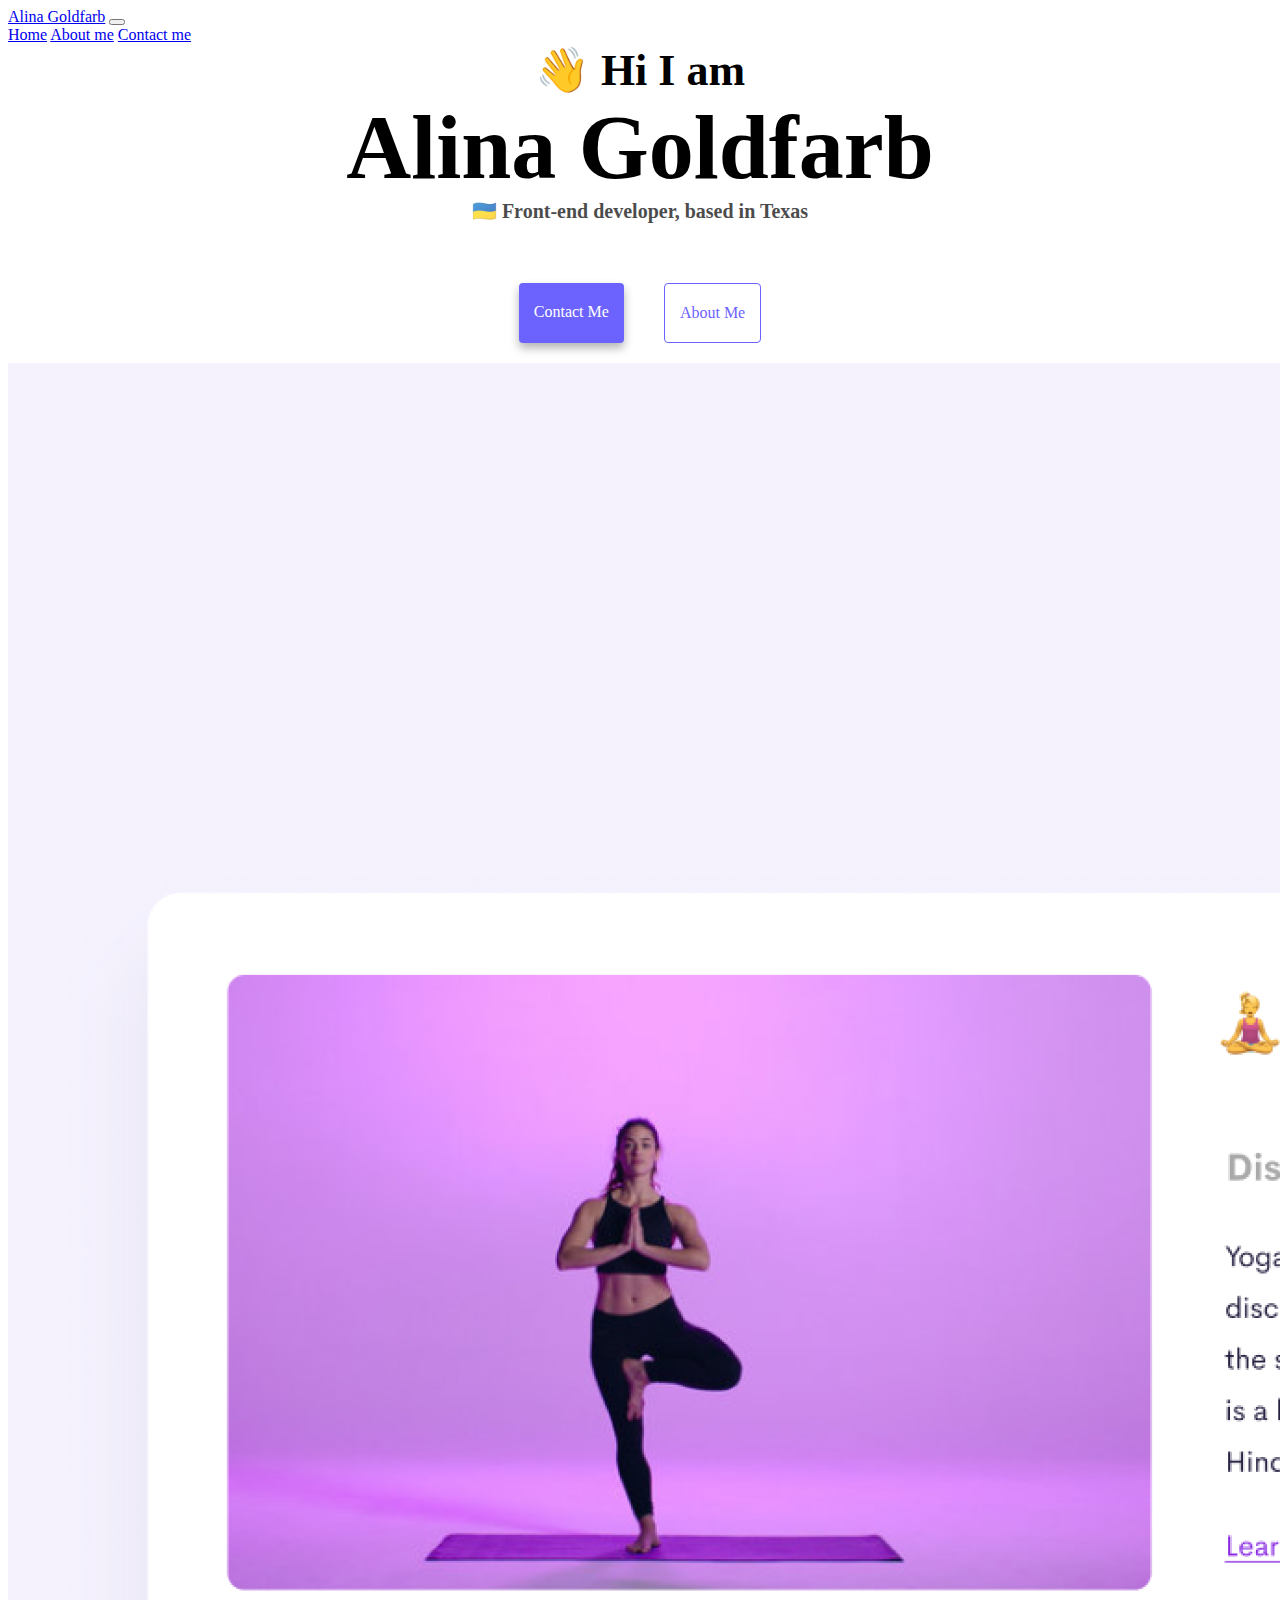
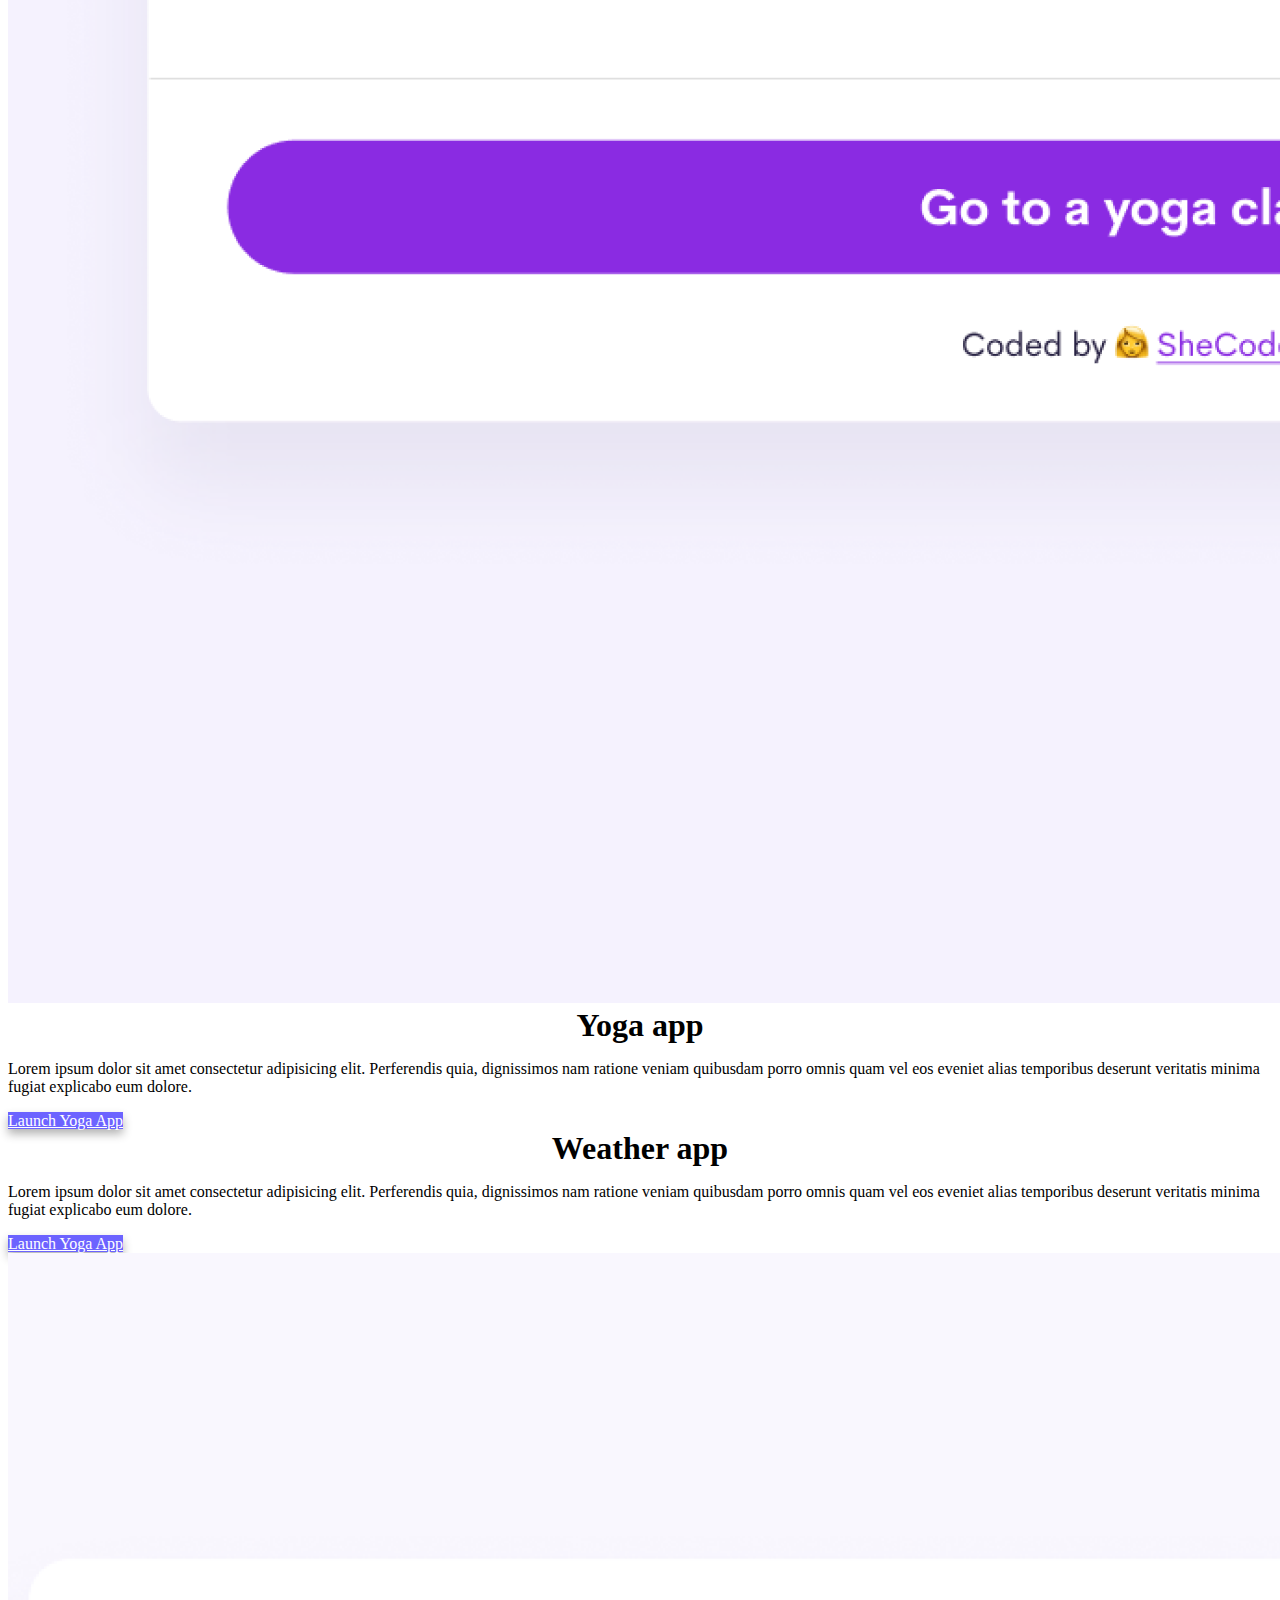
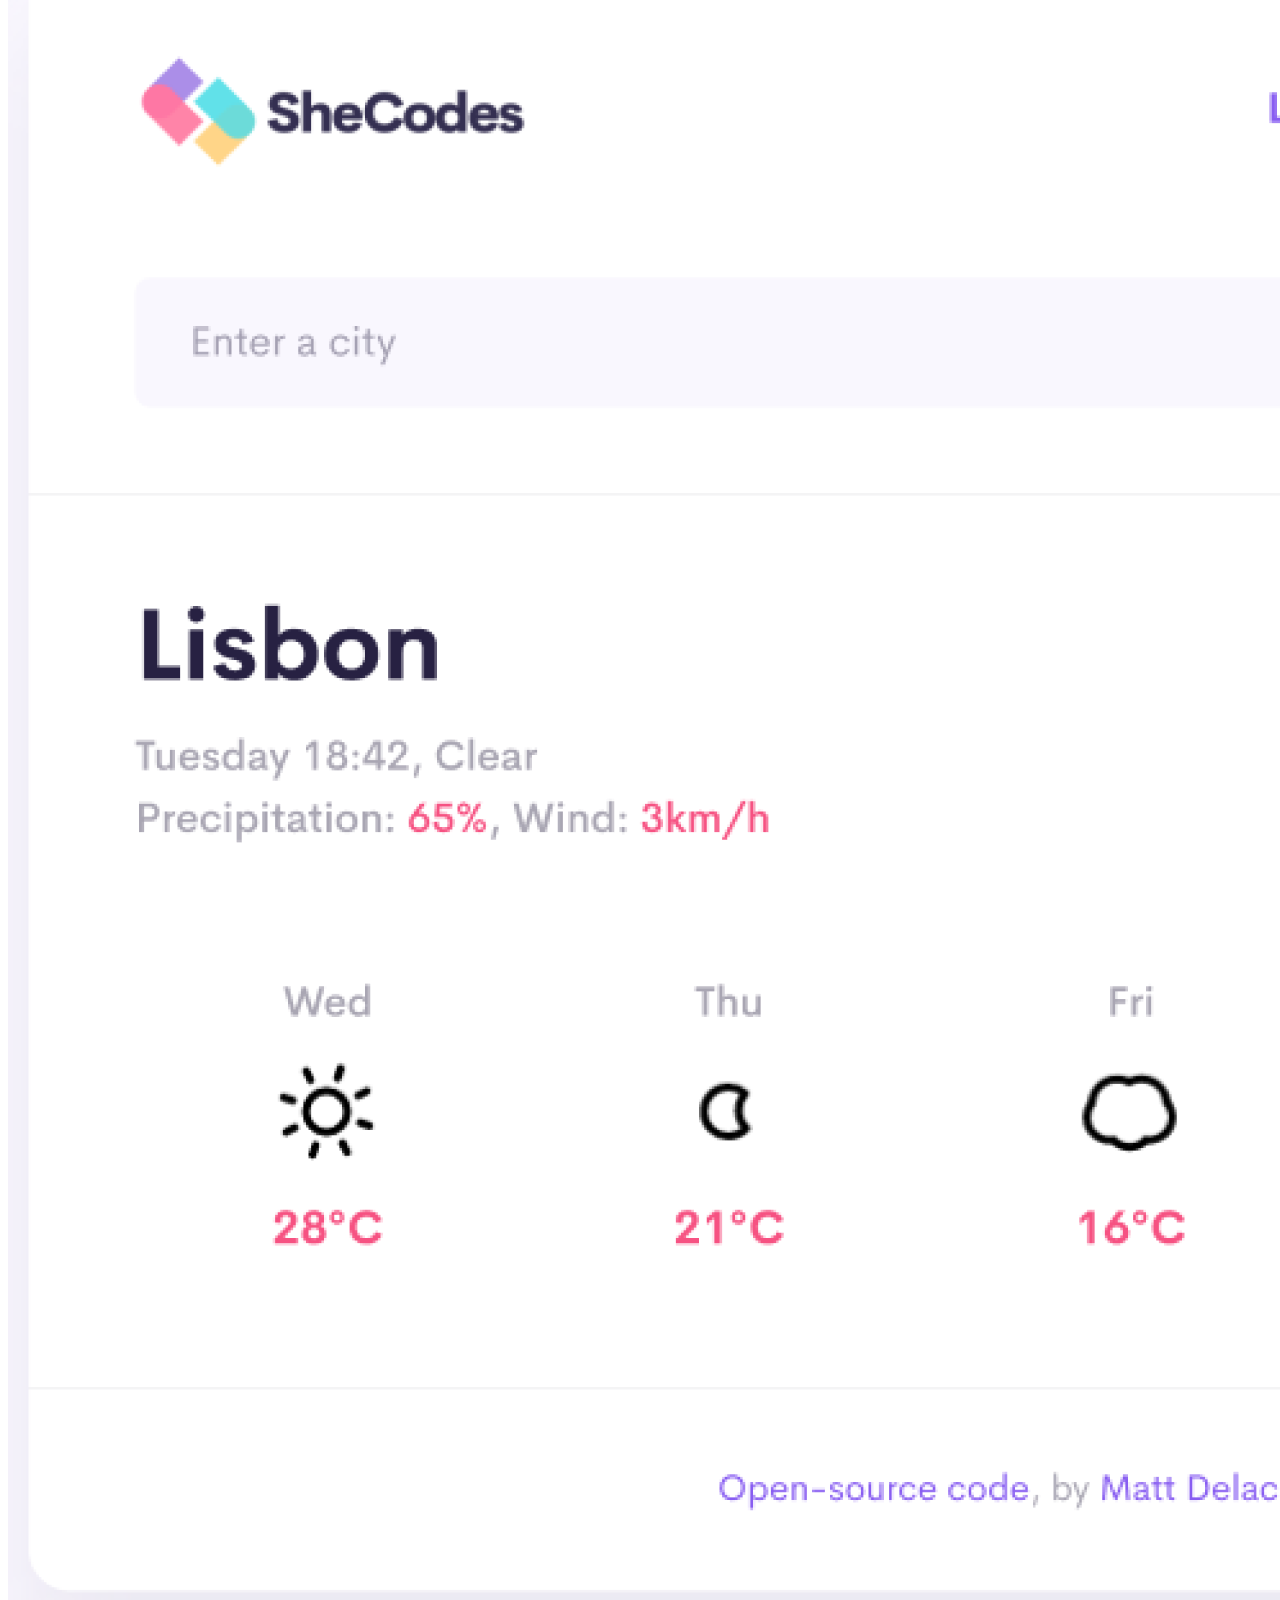
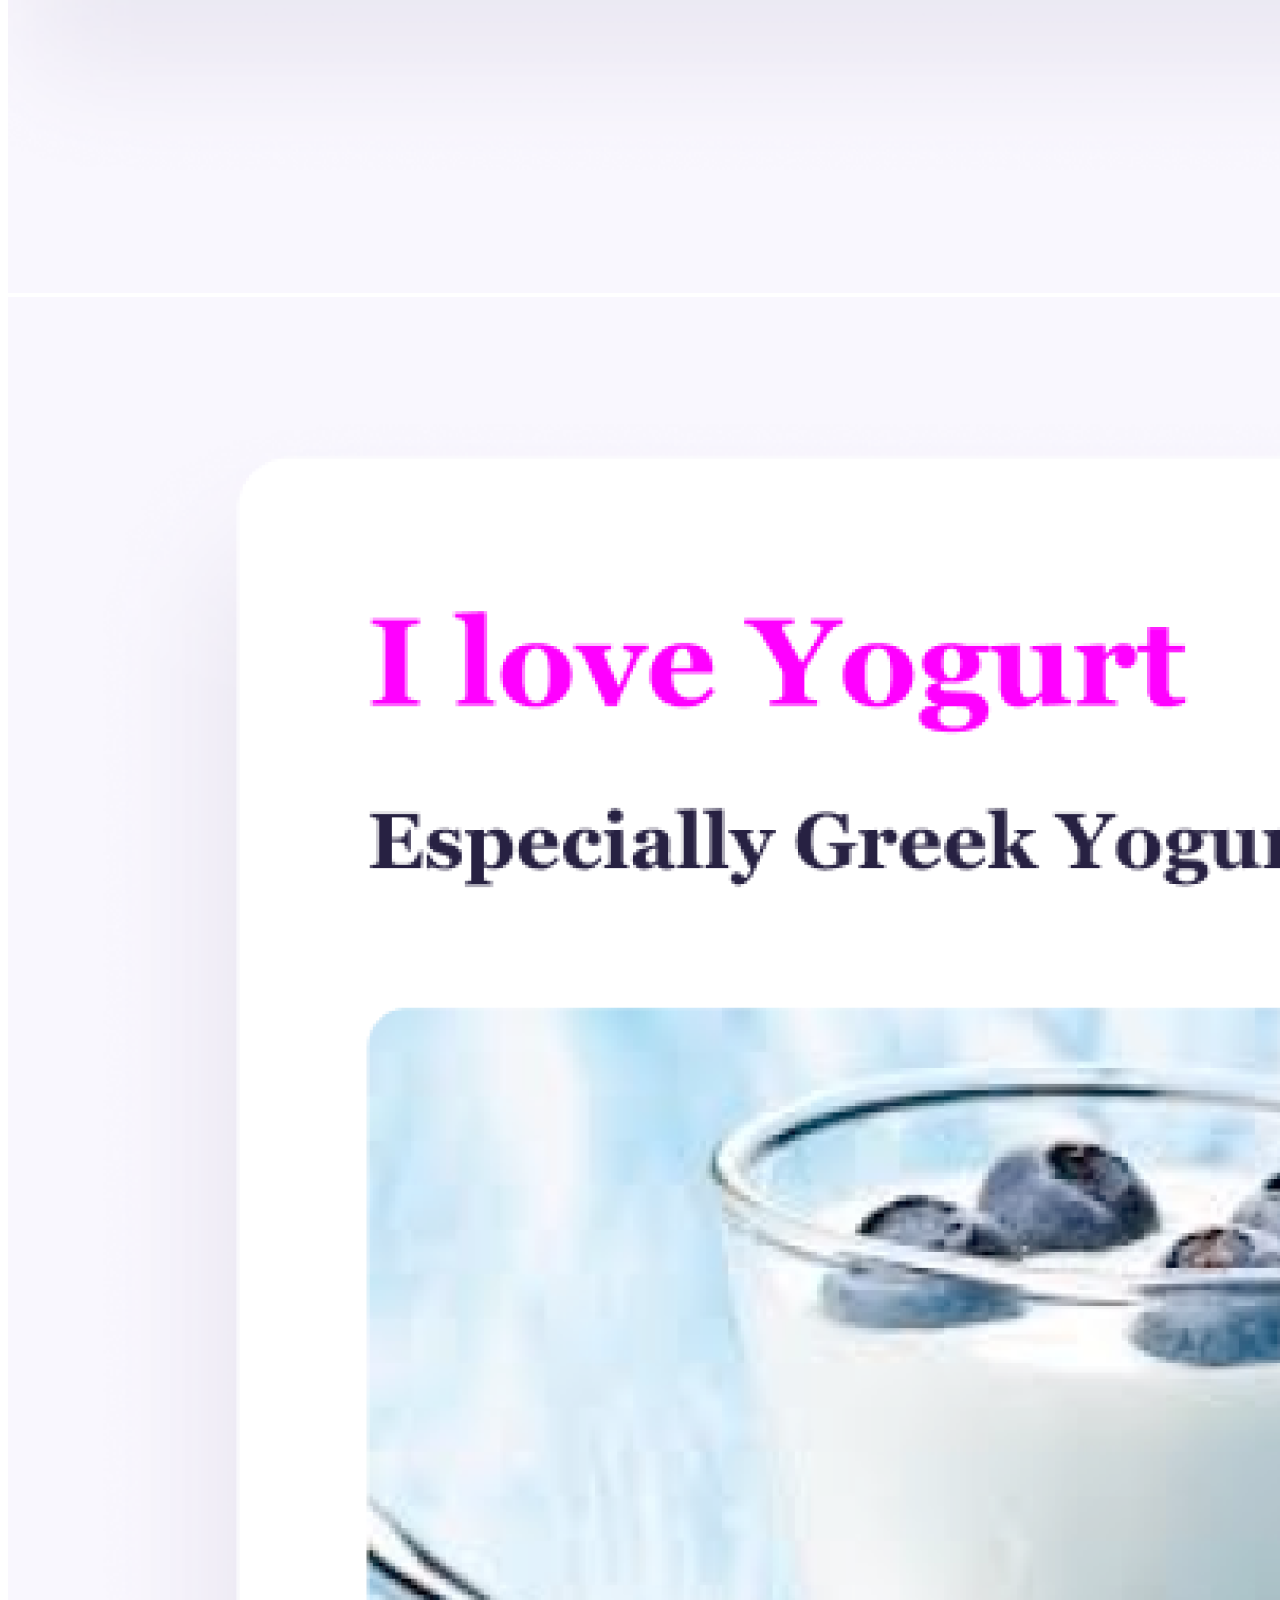
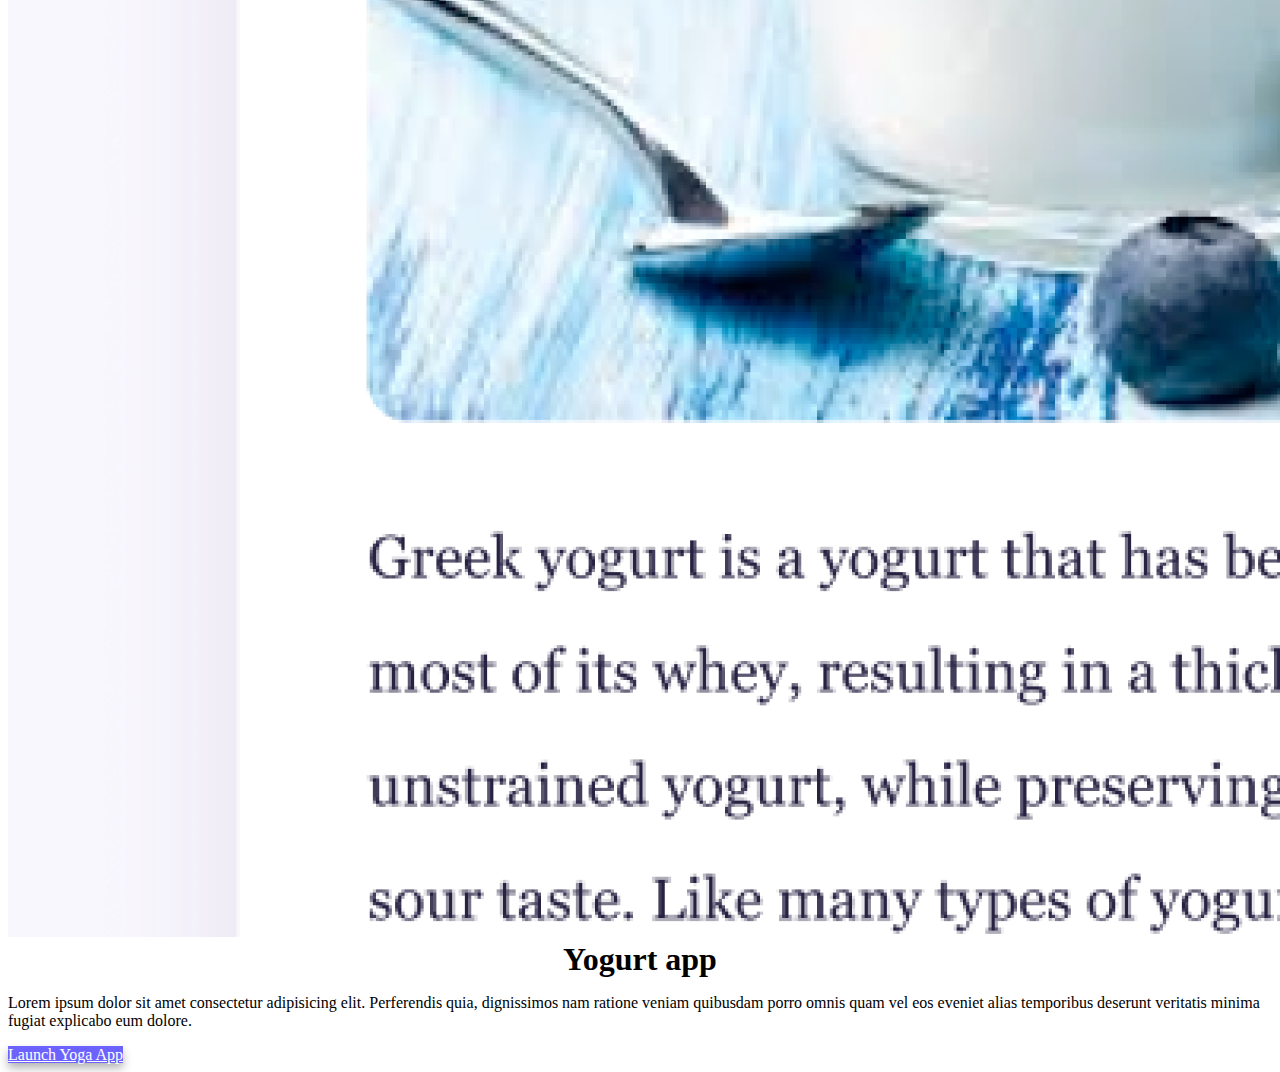
<file: index.html>
<!DOCTYPE html>
<html lang="en">
  <head>
    <meta charset="UTF-8" />
    <meta http-equiv="X-UA-Compatible" content="IE=edge" />
    <meta name="viewport" content="width=device-width, initial-scale=1.0" />
    <meta name="description"  content="Front End Developer Portofolio | Alina Goldfarb" />
    <title> Portfolio | Aina Goldfarb </title>
    <link rel="stylesheet" href="style.css" />
    <link
      href="https://cdn.jsdelivr.net/npm/bootstrap@5.1.3/dist/css/bootstrap.min.css"
      rel="stylesheet"
      integrity="sha384-1BmE4kWBq78iYhFldvKuhfTAU6auU8tT94WrHftjDbrCEXSU1oBoqyl2QvZ6jIW3"
      crossorigin="anonymous"
    />
  </head>
  <body>
    <nav class="navbar navbar-expand-lg navbar-light bg-light">
      <div class="container-fluid">
        <a class="navbar-brand ps-4" href="index.html">Alina Goldfarb</a>
        <button
          class="navbar-toggler"
          type="button"
          data-bs-toggle="collapse"
          data-bs-target="#navbarNavAltMarkup"
          aria-controls="navbarNavAltMarkup"
          aria-expanded="false"
          aria-label="Toggle navigation"
        >
          <span class="navbar-toggler-icon"></span>
        </button>
        <div class="collapse navbar-collapse" id="navbarNavAltMarkup">
          <div class="navbar-nav">
            <a class="nav-link active" aria-current="page" href="index.html"
              >Home</a
            >
            <a class="nav-link" href="about.html">About me</a>
            <a class="nav-link" href="about.html#contact">Contact me</a>
          </div>
        </div>
      </div>
    </nav>
    <h2 class="text-center mt-4 greeting">👋 Hi I am</h2>
    <h1 class="text-center name">Alina Goldfarb</h1>
    <h3 class="text-center fs-4 description">
      🇺🇦 Front-end developer, based in Texas
    </h3>
    <div class="navigation-links">
      <a href="about.html#contact" class="contact-link">Contact me</a>
      <a href="about.html" class="about-link">About me</a>
    </div>
    <div class="container">
      <div class="mt-5 row">
        <div class="col-6">
          <img src="images/yoga.png" class="img-fluid rounded" />
        </div>
        <div class="col-6">
          <h1 class="text-start fs-1">Yoga app</h1>
          <p class="py-3 fs-6">
            Lorem ipsum dolor sit amet consectetur adipisicing elit. Perferendis
            quia, dignissimos nam ratione veniam quibusdam porro omnis quam vel
            eos eveniet alias temporibus deserunt veritatis minima fugiat
            explicabo eum dolore.
          </p>
          <a href="#" class="btn-launch p-3 mt-5 rounded text-decoration-none"
            >Launch Yoga App</a
          >
        </div>
      </div>
      <div class="mt-5 row">
        <div class="col-6">
          <h1 class="text-start fs-1">Weather app</h1>
          <p class="py-3 fs-6">
            Lorem ipsum dolor sit amet consectetur adipisicing elit. Perferendis
            quia, dignissimos nam ratione veniam quibusdam porro omnis quam vel
            eos eveniet alias temporibus deserunt veritatis minima fugiat
            explicabo eum dolore.
          </p>
          <a href="#" class="btn-launch p-3 mt-5 rounded text-decoration-none"
            >Launch Yoga App</a
          >
        </div>
        <div class="col-6">
          <img src="images/weather.png" class="img-fluid rounded" />
        </div>
      </div>
      <div class="mt-5 row">
        <div class="col-6">
          <img src="images/yogurt.png" class="img-fluid rounded" />
        </div>
        <div class="col-6">
          <h1 class="text-start fs-1">Yogurt app</h1>
          <p class="py-3 fs-6">
            Lorem ipsum dolor sit amet consectetur adipisicing elit. Perferendis
            quia, dignissimos nam ratione veniam quibusdam porro omnis quam vel
            eos eveniet alias temporibus deserunt veritatis minima fugiat
            explicabo eum dolore.
          </p>
          <a href="#" class="btn-launch p-3 mt-5 rounded text-decoration-none"
            >Launch Yoga App</a
          >
        </div>
      </div>
    </div>
    <script src="https://cdn.jsdelivr.net/npm/bootstrap@5.1.3/dist/js/bootstrap.bundle.min.js" integrity="sha384-ka7Sk0Gln4gmtz2MlQnikT1wXgYsOg+OMhuP+IlRH9sENBO0LRn5q+8nbTov4+1p" crossorigin="anonymous"></script>
  </body>
</html>
</file>
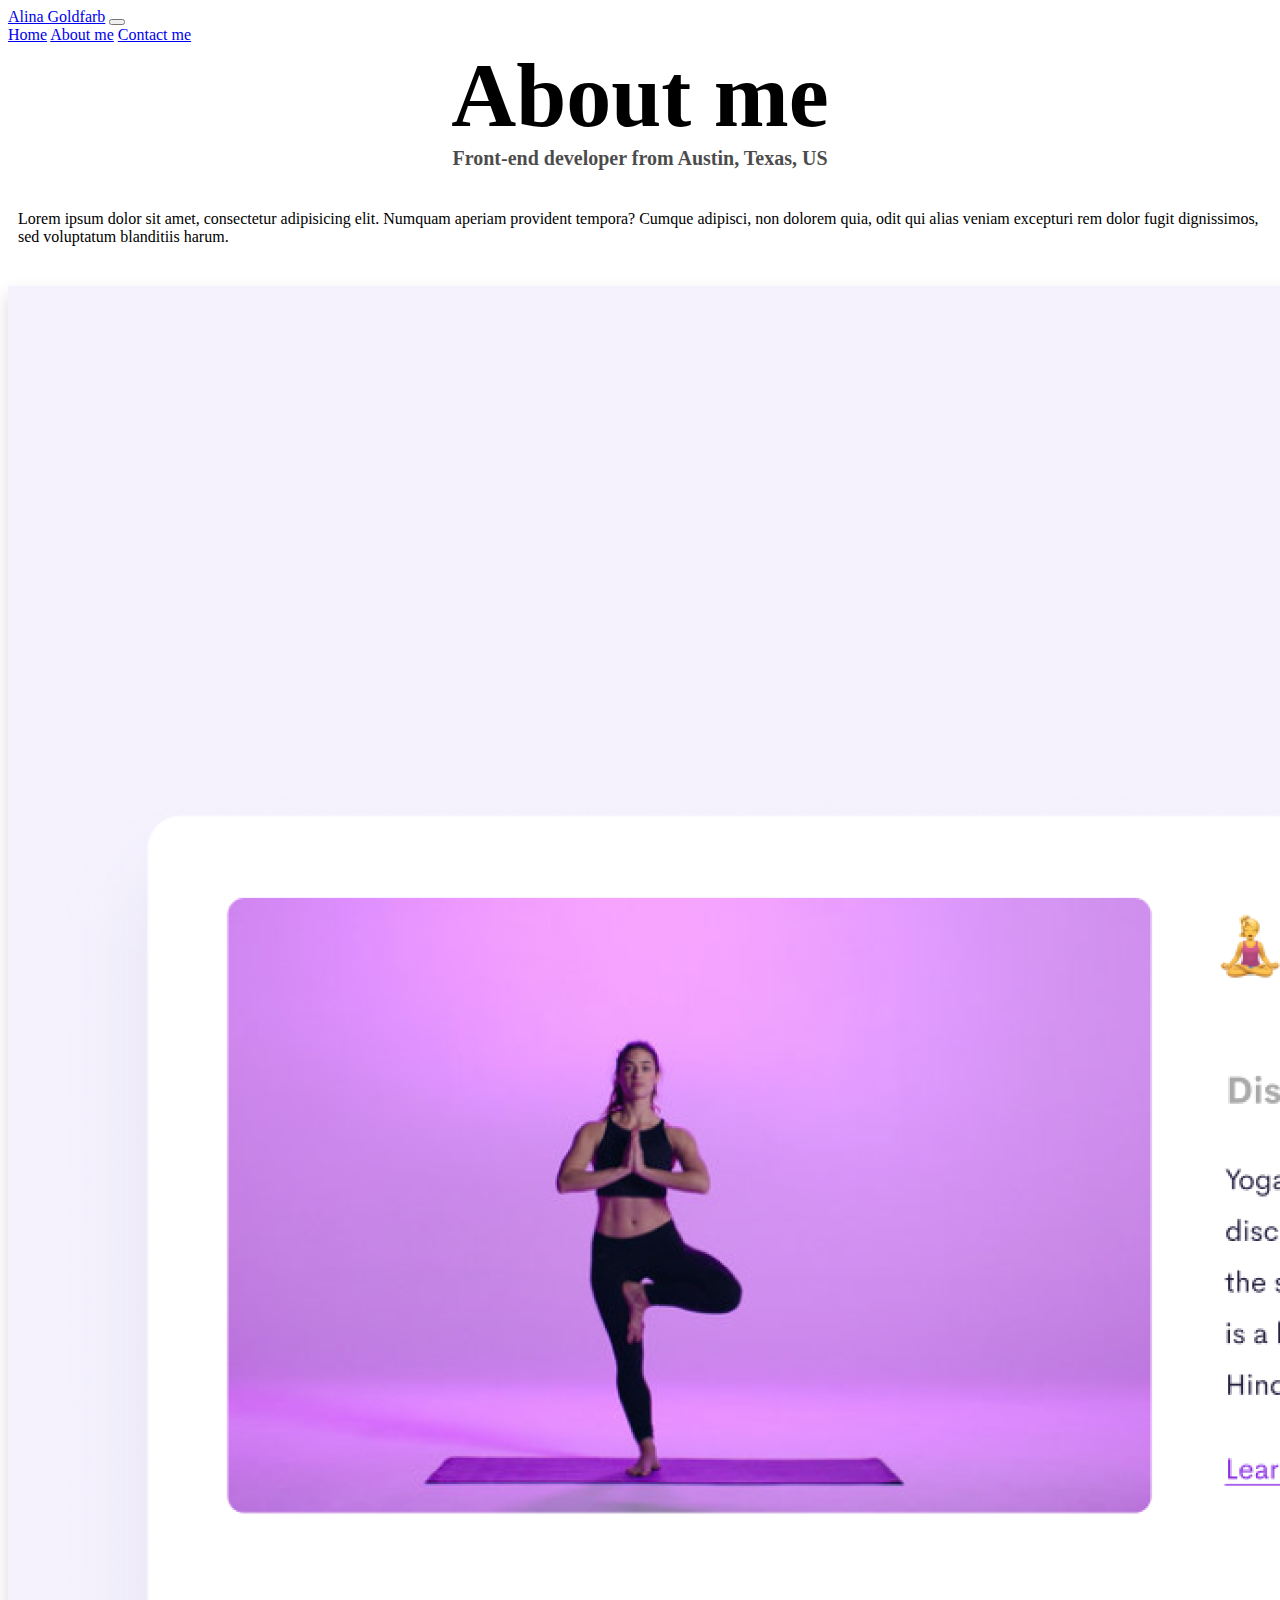
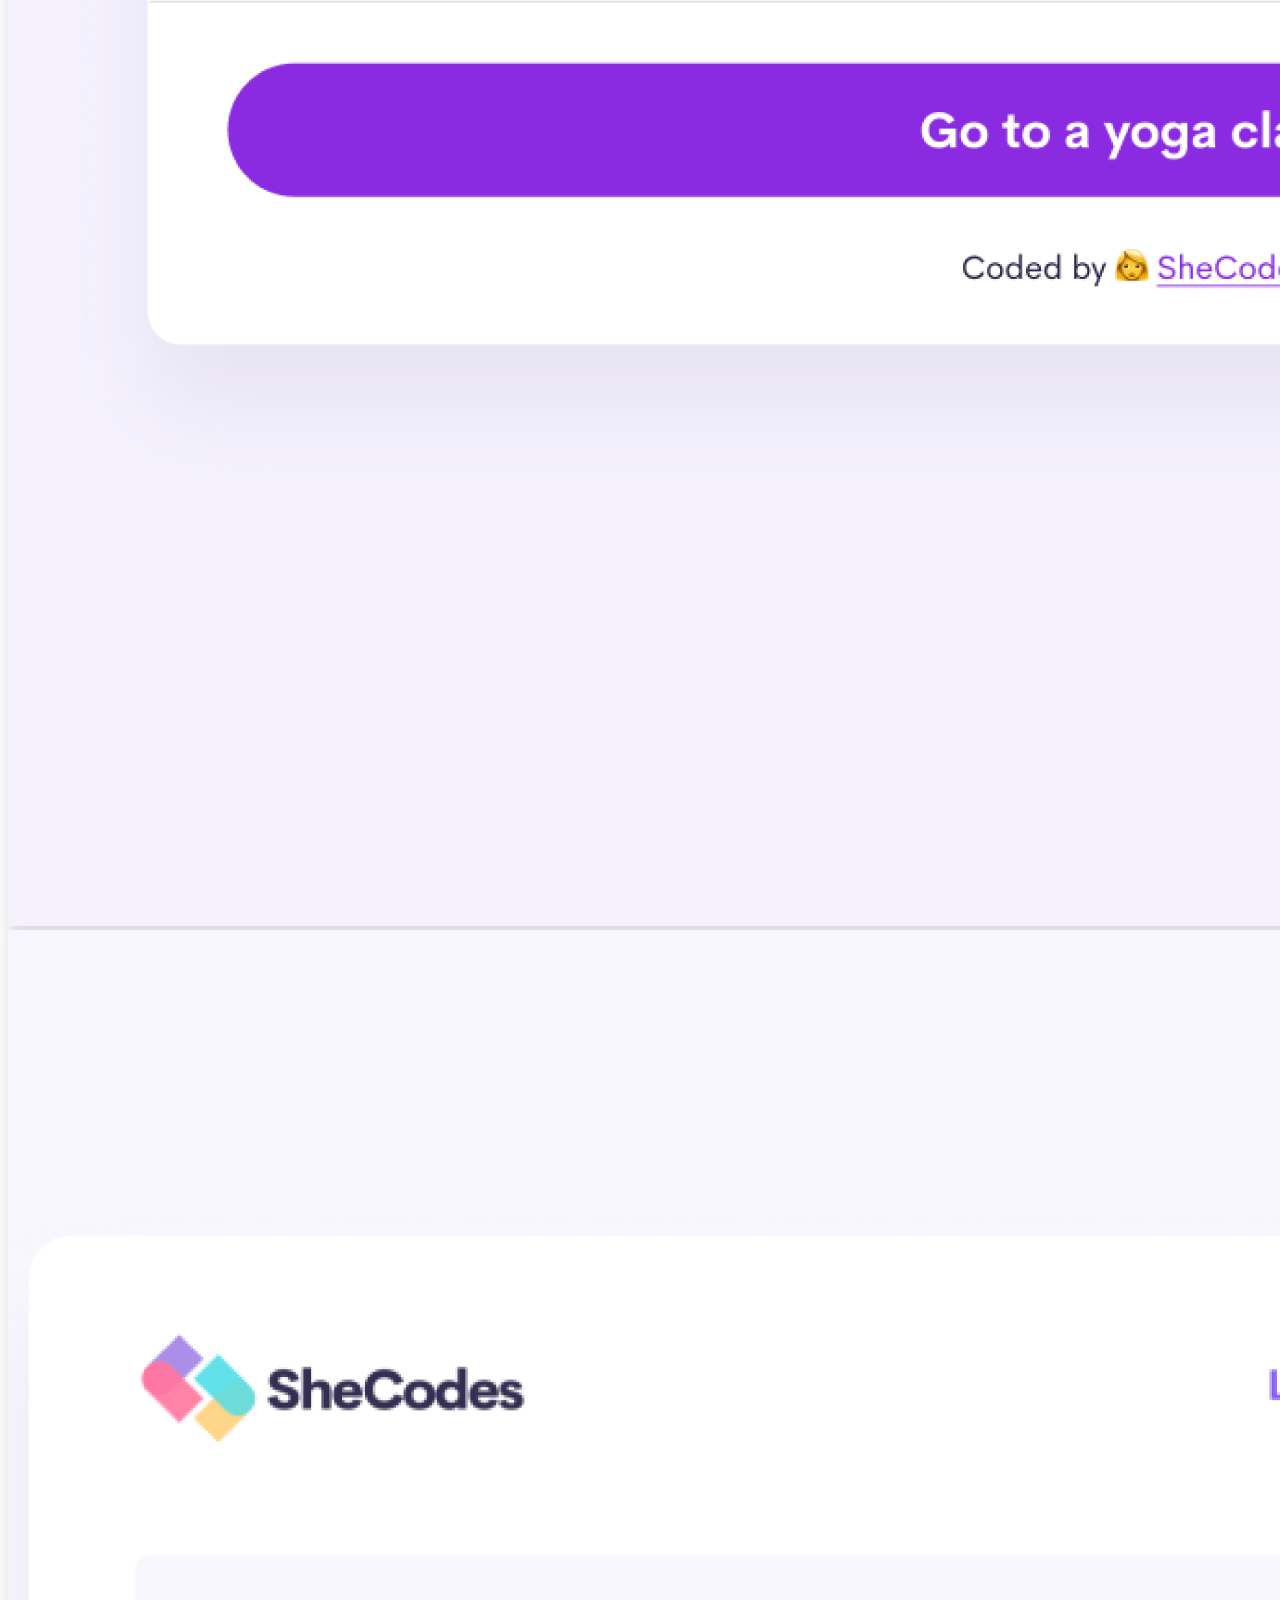
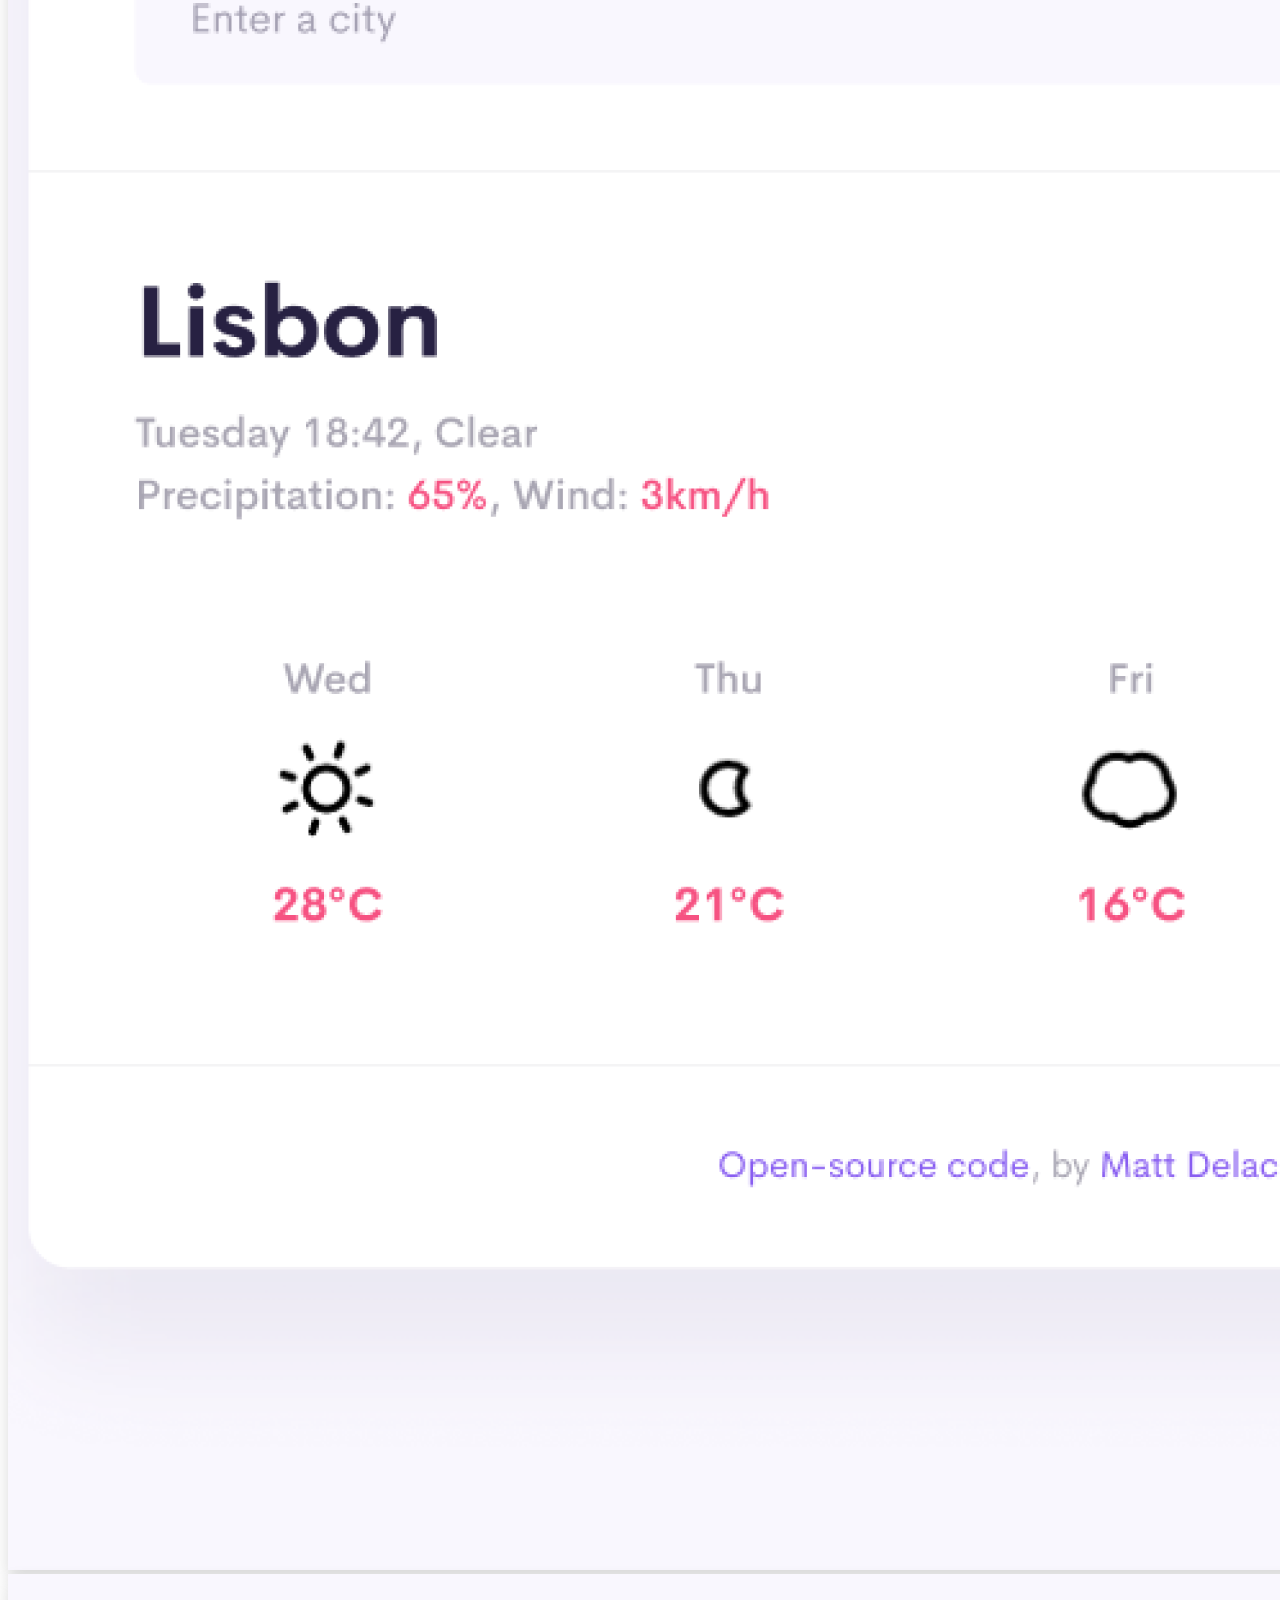
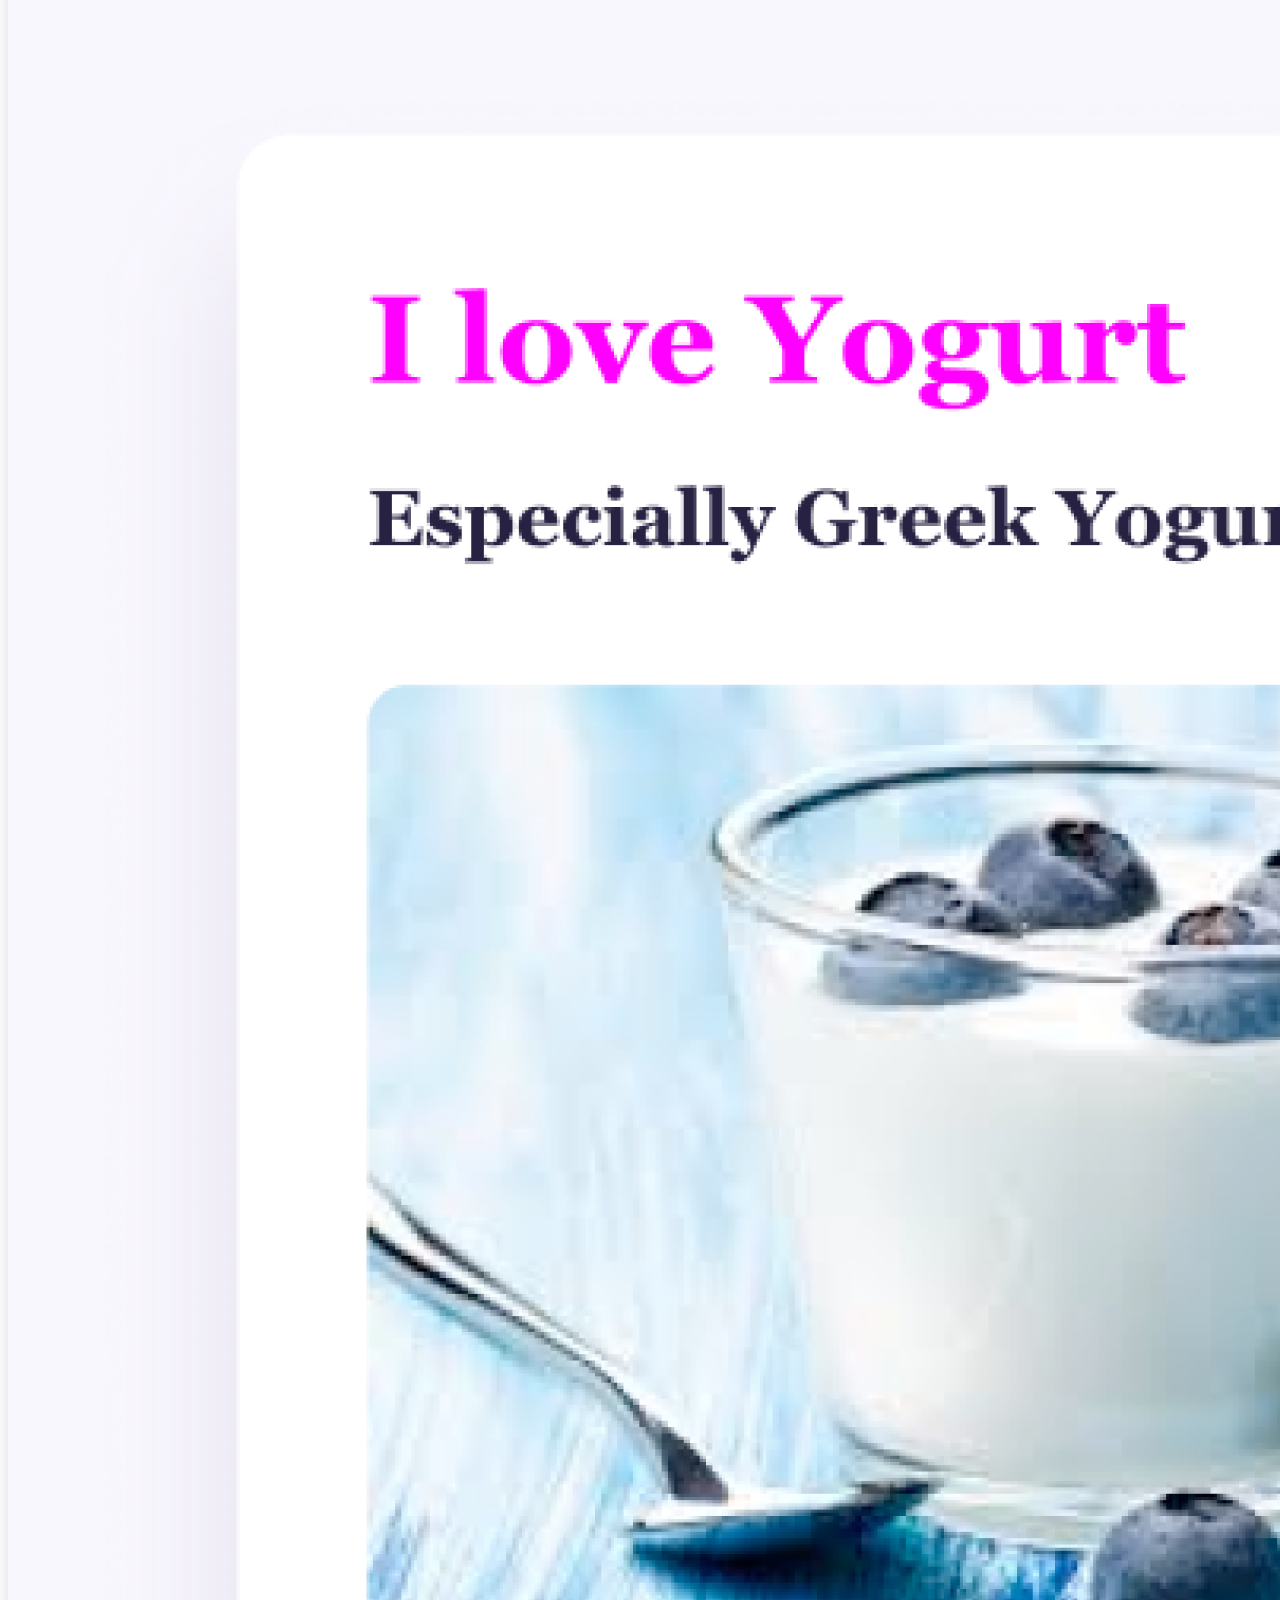
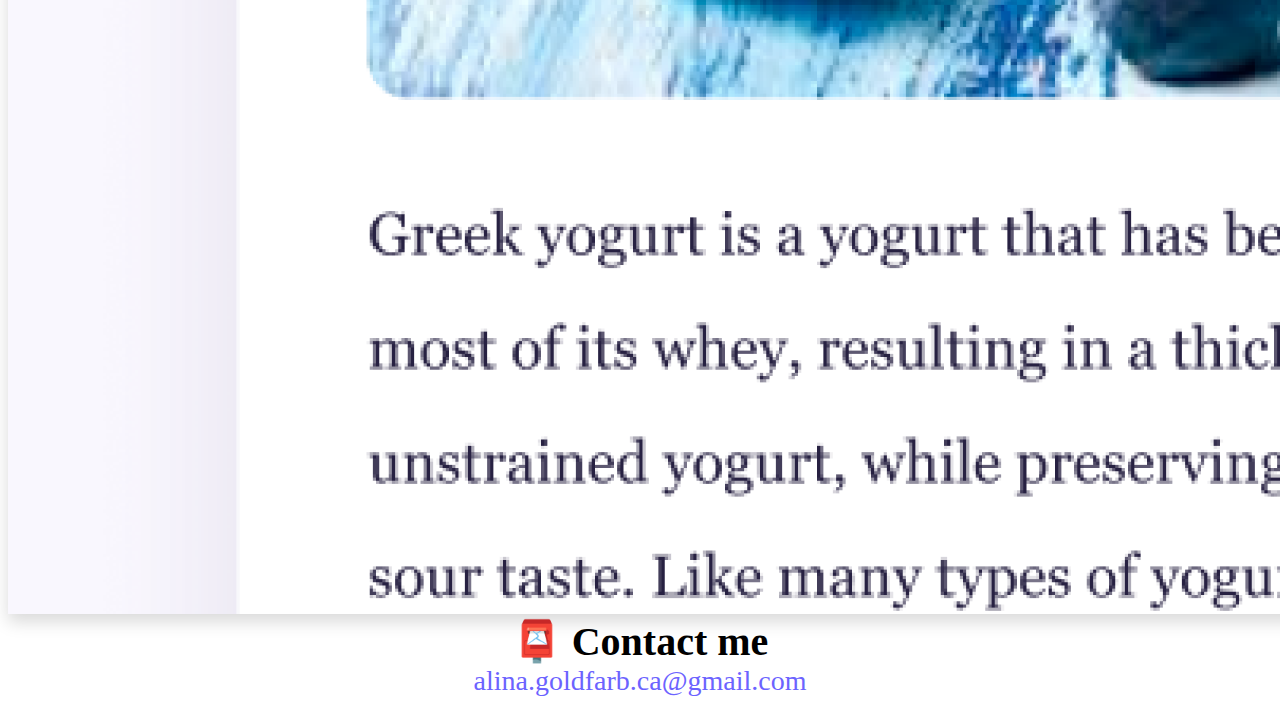
<file: about.html>
<!DOCTYPE html>
<html lang="en">
  <head>
    <meta charset="UTF-8" />
    <meta http-equiv="X-UA-Compatible" content="IE=edge" />
    <meta name="description"  content="Personal Website | Portfolio" />
    <meta name="viewport" content="width=device-width, initial-scale=1.0" />
    <link rel="stylesheet" href="style.css" />
    <title>About Alina Goldfarb</title>
    <link
      href="https://cdn.jsdelivr.net/npm/bootstrap@5.1.3/dist/css/bootstrap.min.css"
      rel="stylesheet"
      integrity="sha384-1BmE4kWBq78iYhFldvKuhfTAU6auU8tT94WrHftjDbrCEXSU1oBoqyl2QvZ6jIW3"
      crossorigin="anonymous"
    />
  </head>
  <body>
    <nav class="navbar navbar-expand-lg navbar-light bg-light">
      <div class="container-fluid">
        <a class="navbar-brand ps-4" href="index.html">Alina Goldfarb</a>
        <button
          class="navbar-toggler"
          type="button"
          data-bs-toggle="collapse"
          data-bs-target="#navbarNavAltMarkup"
          aria-controls="navbarNavAltMarkup"
          aria-expanded="false"
          aria-label="Toggle navigation"
        >
          <span class="navbar-toggler-icon"></span>
        </button>
        <div class="collapse navbar-collapse" id="navbarNavAltMarkup">
          <div class="navbar-nav">
            <a class="nav-link active" aria-current="page" href="index.html">Home</a>
            <a class="nav-link" href="about.html">About me</a>
            <a class="nav-link" href="about.html#contact">Contact me</a>
          </div>
        </div>
      </div>
    </nav>
    <h1 class="name mt-5">About me</h1>
    <h3 class="description">Front-end developer from Austin, Texas, US</h3>
    <div class="about-paragraphs">
      <p class="text-center m-0 fs-5 p-5">
        Lorem ipsum dolor sit amet, consectetur adipisicing elit. Numquam
        aperiam provident tempora? Cumque adipisci, non dolorem quia, odit qui
        alias veniam excepturi rem dolor fugit dignissimos, sed voluptatum
        blanditiis harum.
      </p>
    </div>
    <div class="container">
      <div class="row gallery mb-5">
        <div class="col-md-4">
          <img src="images/yoga.png" alt="yoga" class="p-2 shadow img-fluid rounded " />
        </div>
        <div class="col-md-4">
          <img src="images/weather.png" alt="weather" class="p-2 shadow img-fluid rounded" />
        </div>
        <div class="col-md-4">
          <img src="images/yogurt.png" alt="yogurt" class="p-2 shadow img-fluid rounded" />
        </div>
      </div>
    </div>

    <div id="contact">
      <h2 class="contactme mt-5">📮 Contact me</h2>
      <a href="mailto:alina.goldfarb.ca@gmail.com" class="email-link">
        alina.goldfarb.ca@gmail.com
      </a>
    </div>
    <script src="https://cdn.jsdelivr.net/npm/bootstrap@5.1.3/dist/js/bootstrap.bundle.min.js" integrity="sha384-ka7Sk0Gln4gmtz2MlQnikT1wXgYsOg+OMhuP+IlRH9sENBO0LRn5q+8nbTov4+1p" crossorigin="anonymous"></script>
  </body>
</html>
</file>
<file: style.css>
:root {
  --primary-color: #6c63ff;
  --secondary-color: #f5f2fe;
  --box-shadow: 0 5px 10px rgba(0, 0, 0, 0.3);
}

h1,
h2,
h3 {
  text-align: center;
  margin: 0;
}

.name {
  font-size: 90px;
}

.greeting {
  font-size: 44px;
}

.description {
  font-size: 20px;
  opacity: 0.7;
}

.main-par {
  background: var(--secondary-color);
  padding: 20px;
  border-radius: 4px;
  font-size: 18px;
  line-height: 1.5;
  text-align: center;
}

.navigation-links {
  display: flex;
  margin-top: 40px;
  justify-content: center;
}

.navigation-links a {
  margin: 20px;
  border-radius: 4px;
  padding: 20px 15px;
  text-decoration: none;
  text-transform: capitalize;
}

.contact-link,
.btn-launch {
  background: var(--primary-color);
  box-shadow: var(--box-shadow);
  color: white;
}

.about-link {
  color: var(--primary-color);
  border: 1px solid var(--primary-color);
}

.homepage-link {
  color: var(--primary-color);
  text-align: center;
  display: block;
}

.about-paragraphs {
  display: flex;
  margin: 30px 0;
}

.about-paragraphs p {
  margin: 10px;
}

.email-link {
  display: flex;
  justify-content: center;
  color: var(--primary-color);
  font-size: 28px;
  text-decoration: none;
}

.email-link:hover {
  text-decoration: underline;
}

.contactme {
  font-size: 40px;
}

.shadow {
  box-shadow: 0 0.5rem 1rem rgba(0, 0, 0, 0.15) !important;
}

@media (max-width: 576px) {
  .gallery {
    display: flex;
    flex-direction: column;
    align-items: center;
  }

}
</file>
